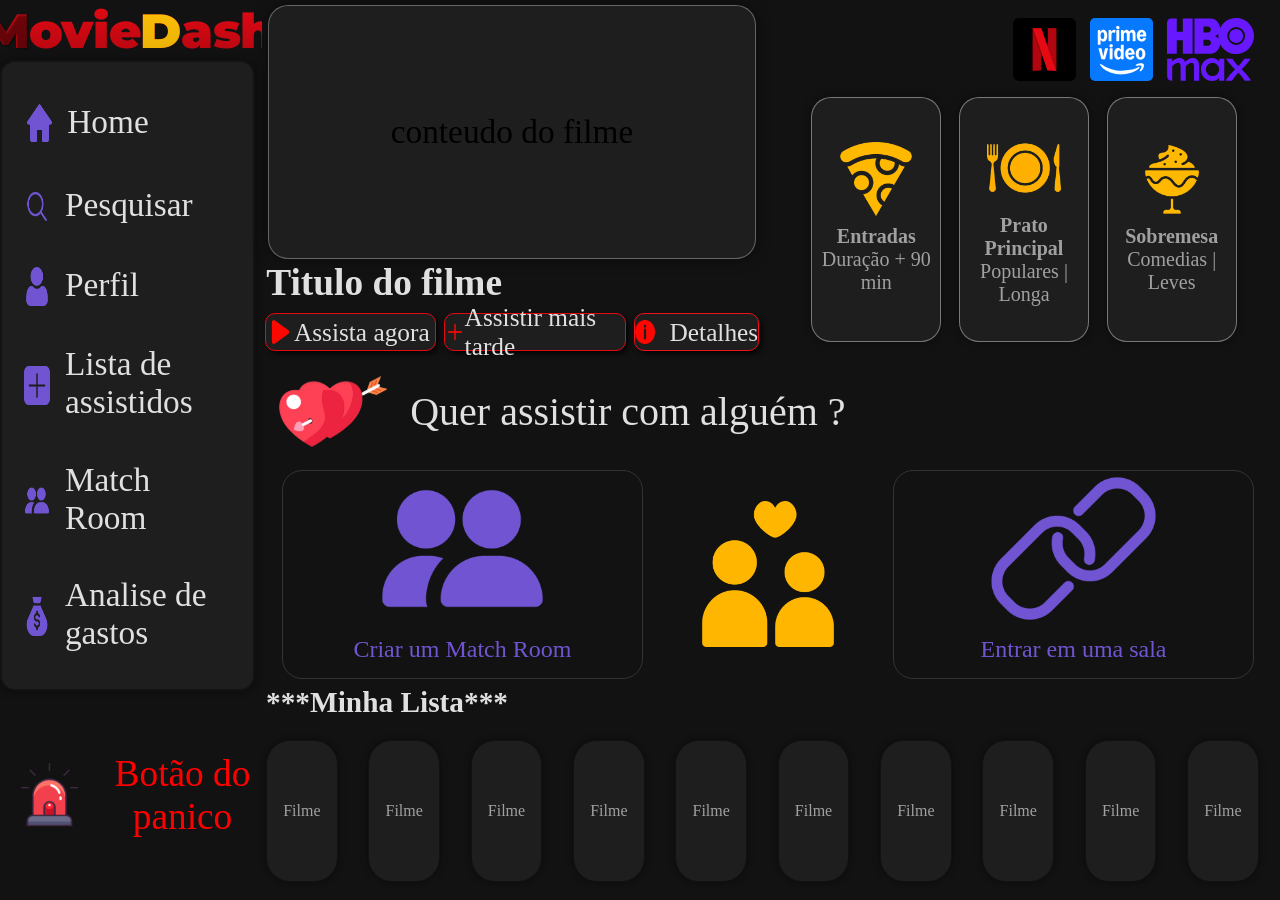
<file: Movie_Dash/index.html>
<!doctype html>
<html lang="Pt-br">
<head>
    <meta charset="UTF-8" />
    <meta name="viewport" content="width=device-width, initial-scale=1.0" />
    <title>Movie Dash</title>
    <link rel="stylesheet" href="./style/styles.css">
</head>

<body>
    <nav id="barra_lateral">
    
       <div class="moviedash-logo">
  <span class="m-letter">M</span><span class=" rest-letters">ovie</span><span class="d-letter">D</span><span class="rest-letters">ash</span>
</div>

        <div id="nav_lateral">
        <div class="incaps_lat" onclick="acess_home()" >
            <div id="home">
                <img src="./Imagens/casa.png" class="icn_lat">
                <div class="cont_nav">Home </div>
            </div>
        </div>
        <div class="incaps_lat" onclick="acess_search()">
            <div id="pesquisar">
            <img src="./Imagens/lupa.png" class="icn_lat" />
            <div class="cont_nav">Pesquisar</div>
        </div>
        </div>
        <div class="incaps_lat" onclick="acess_profile()">
            <div id="perfil">
            <img src="./Imagens/do-utilizador.png" class="icn_lat" />
            <div class="cont_nav">Perfil</div>
           
        </div>
        </div>
        <div class="incaps_lat" onclick="acess_watchlist()">
            <div id="lista_de_assistidos">
            <img src="./Imagens/mais.png" class="icn_lat" />
            <div class="cont_nav">Lista de assistidos</div>
        </div>
        </div>
        <div class="incaps_lat" onclick="acess_match_room()">   
            <div id="match_room"> 
            <img src="./Imagens/pessoas.png" class="icn_lat" />
            <div class="cont_nav">Match Room</div>
        </div>        
        </div>
        <div class="incaps_lat" onclick="acess_speanding()">
            <div id="analise_de_gastos">
            <img src="./Imagens/dinheiro.png" class="icn_lat" />
            <div class="cont_nav">Analise de gastos</div>
        </div>
        </div>
    
    </div>

    <div id="botao_panico">
       <div id="cont_panico">
        <img
            id="img_panico"
            src="./Imagens/sirene.png"
            alt="Imagem de uma sirene simulando o botão panico"
            />
            <p>Botão do panico</p>
        </div> 
    </div>
    </nav>

    <main>

    <!-- todo conteudo da pagina lado esquerdo -->

    <div id="container">
        <!-- conteudo lado direto  -->
        <div id="catalago_filme">
          <div id="post_film">conteudo do filme</div>
          <div id="tit_film">
            <h6>Titulo do filme</h6>
          </div>
          <div id="botoes_catalago">
            <div id="btn_escolha">
              <img
                class="incaps_img_escolha"
                src="./Imagens/botao-play-ponta-de-seta.png"
                alt=""
              />
              <div class="txt_btn_incapsu">Assista agora</div>
            </div>
            <div id="btn_escolha_mais_tarde">
              <img
                class="incaps_img_escolha"
                src="./Imagens/mais (2).png"
                alt=""
              />
              <div class="txt_btn_incapsu">Assistir mais tarde</div>
            </div>
            <div id="btn_escolha_info">
              <img
                class="incaps_img_escolha"
                src="./Imagens/em-formacao.png"
                alt=""
              />
              <div class="txt_btn_incapsu">Detalhes</div>
            </div>
          </div>
        </div>
        <!-- conteudo lado esquerdo -->

        <div id="escolha_filme">

        <div id="container_escolha_filmes">

            <div id="lista_logos">
              <img src="./Imagens/Netflix_icon.svg" alt="Logo da Netflix" />
              <img
                src="./Imagens/Amazon_Prime_Video_logo_(2024).svg"
                alt="Logo da Prime video "
              />
              <img id="HBO_max" src="./Imagens/HBO_Max_(2025).svg" alt="Logo da Max " />
            </div>

            <div id="lista_selecao_pedidos">

                <div class="selecao">
                    <div class="selecao_cont">
                            <div class="img_selecao">
                                <img src="./Imagens/pizza.png" alt="Pizza" />
                            </div>

                            <p>
                            <strong>Entradas</strong> <br />
                            Duração + 90 min
                            </p>
                    </div>
            </div>

            <div class="selecao">
                <div class="selecao_cont">
                        <div class="img_selecao">
                        <img src="./Imagens/garfo-e-faca-de-prato.png" alt="Prato com talheres" />
                        </div>
                        <p>
                        <strong>Prato Principal </strong> <br/>
                        <g>Populares | Longa </g>
                        </p>
                </div>

            </div>

            <div class="selecao">
                <div class="selecao_cont">
                            <div class="img_selecao">
                            <img src="./Imagens/creme.png" alt="sobremesa" />
                            </div>
                            <p>
                            <strong>Sobremesa</strong> <br />
                            <g>Comedias |  Leves</g>
                            </p>
                </div>

            </div>

            </div>

        </div>

        </div>

    </div>
    <!-- assitir com alguem -->
     <div id="assitir_com_alguem">
        <div id="assistir_com_alg_titulo">
            <img src="./Imagens/Coracao.svg" alt="Icone de Coração">
            <p>Quer assistir com alguém ?</p>
        </div>
        <div id="assitir_com_alguem_btn">
                <div class="assistir_botoes">
                    <img class="img_assistir_btn" src="./Imagens/pessoas.png" alt="Icone de pessoas ">
                    <p>Criar um Match Room</p>

                </div>

                <img id="assistir_casal_centro" src="./Imagens/casal.png" alt="icones de duas pessoas">

                <div class="assistir_botoes">
                        <img class="img_assistir_btn" src="./Imagens/corrente (1).png" alt="Icone de uma corrente">
                        <p>Entrar em uma sala</p>
                </div>
           
        </div>
       

     </div>

     <!-- assistidos -->

     <div id="assistidos">
        <div id="tit_assist">
            <h5>***Minha Lista***</h5>
        </div>

        <div id="minha_lista">
            <div class="und_list">Filme</div>
            <div class="und_list">Filme</div>
            <div class="und_list">Filme</div>
            <div class="und_list">Filme</div>
            <div class="und_list">Filme</div>
            <div class="und_list">Filme</div>
            <div class="und_list">Filme</div>
            <div class="und_list">Filme</div>
            <div class="und_list">Filme</div>
            <div class="und_list">Filme</div>
            <div class="und_list">Filme</div>
            <div class="und_list">Filme</div>
            <div class="und_list">Filme</div>
            <div class="und_list">Filme</div>
            <div class="und_list">Filme</div>
            <div class="und_list">Filme</div> 
            
        </div>


     </div>
    </main>
    <script src="scripts/script.js"></script>
</body>
</html>
</file>
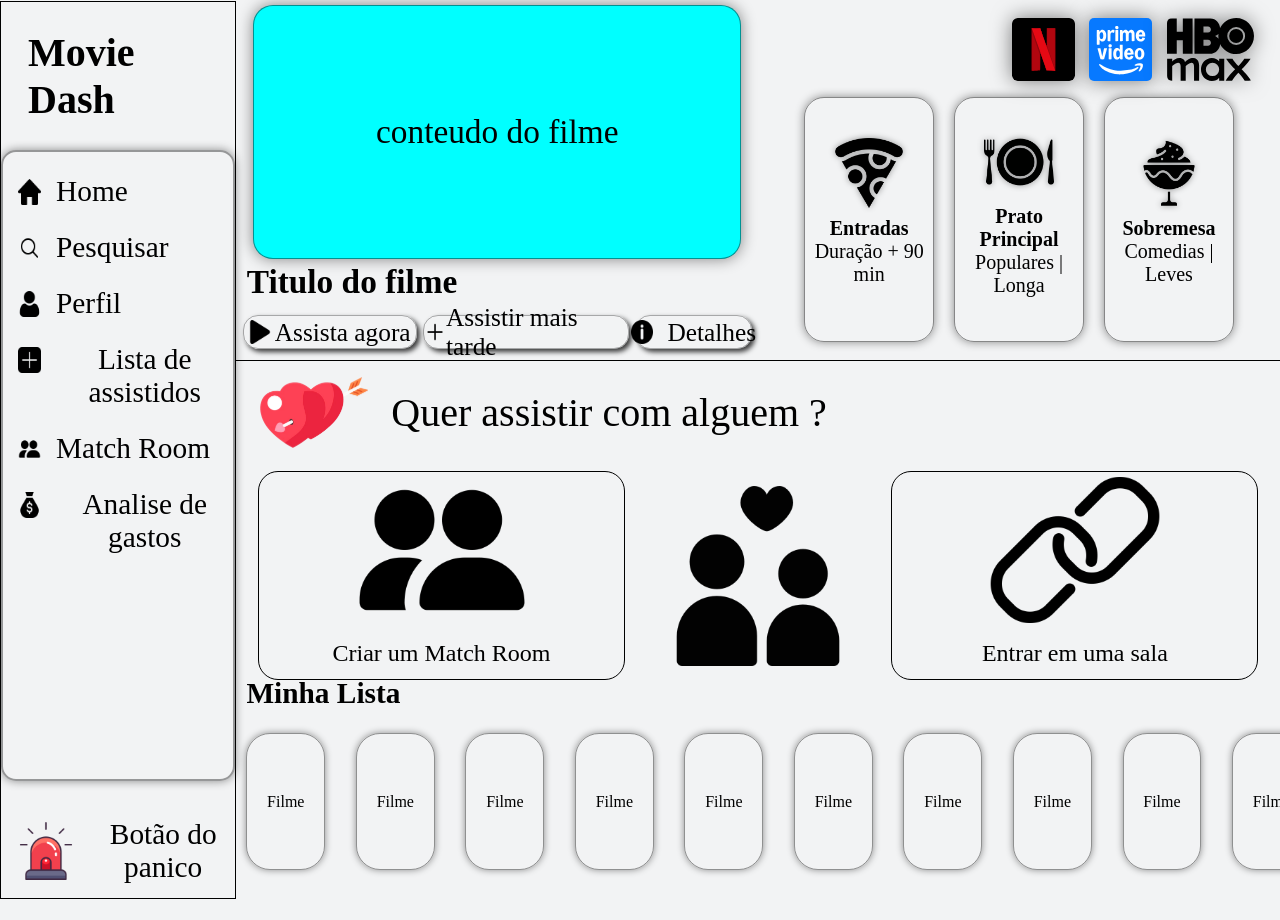
<file: Movie_Dash/pages/index.html>
<!doctype html>
<html lang="Pt-br">
<head>
    <meta charset="UTF-8" />
    <meta name="viewport" content="width=device-width, initial-scale=1.0" />
    <title>Movie Dash</title>
    <link rel="stylesheet" href="../style/style_index.css">
</head>

<body>
    <nav id="barra_lateral">
    
        <h1>Movie Dash</h1>

        <div id="nav_lateral">
        <div class="incaps_lat">
            <img src="../Imagens/casa.png" class="icn_lat" />
            <div class="cont_nav">Home</div>
        </div>
        <div class="incaps_lat">
            <img src="../Imagens/lupa.png" class="icn_lat" />
            <div class="cont_nav">Pesquisar</div>
        </div>
        <div class="incaps_lat">
            <img src="../Imagens/do-utilizador.png" class="icn_lat" />
            <div class="cont_nav">Perfil</div>
        </div>
        <div class="incaps_lat">
            <img src="../Imagens/mais.png" class="icn_lat" />
            <div class="cont_nav">Lista de assistidos</div>
        </div>
        <div class="incaps_lat">
            <img src="../Imagens/pessoas.png" class="icn_lat" />
            <div class="cont_nav">Match Room</div>
        </div>
        <div class="incaps_lat">
            <img src="../Imagens/dinheiro.png" class="icn_lat" />
            <div class="cont_nav">Analise de gastos</div>
        </div>
    
    </div>

    <div id="botao_panico">
        <img
            id="img_panico"
            src="../Imagens/sirene.png"
            alt="Imagem de uma sirene simulando o botão panico"
            />
            <p>Botão do panico</p>
    </div>
    </nav>

    <main>
    <!-- todo conteudo da pagina lado esquerdo -->

    <div id="container">
        <!-- conteudo lado direto  -->
        <div id="catalago_filme">
          <div id="post_film">conteudo do filme</div>
          <div id="tit_film">
            <h6>Titulo do filme</h6>
          </div>
          <div id="botoes_catalago">
            <div id="btn_escolha">
              <img
                class="incaps_img_escolha"
                src="../Imagens/botao-play-ponta-de-seta.png"
                alt=""
              />
              <div class="txt_btn_incapsu">Assista agora</div>
            </div>
            <div id="btn_escolha_mais_tarde">
              <img
                class="incaps_img_escolha"
                src="../Imagens/mais (2).png"
                alt=""
              />
              <div class="txt_btn_incapsu">Assistir mais tarde</div>
            </div>
            <div id="btn_escolha_info">
              <img
                class="incaps_img_escolha"
                src="../Imagens/em-formacao.png"
                alt=""
              />
              <div class="txt_btn_incapsu">Detalhes</div>
            </div>
          </div>
        </div>
        <!-- conteudo lado esquerdo -->

        <div id="escolha_filme">

        <div id="container_escolha_filmes">

            <div id="lista_logos">
              <img src="../Imagens/Netflix_icon.svg" alt="Logo da Netflix" />
              <img
                src="../Imagens/Amazon_Prime_Video_logo_(2024).svg"
                alt="Logo da Prime video "
              />
              <img src="../Imagens/HBO_Max_(2025).svg" alt="Logo da Max " />
            </div>

            <div id="lista_selecao_pedidos">

                <div class="selecao">
                    <div class="selecao_cont">
                            <div class="img_selecao">
                                <img src="../Imagens/pizza.png" alt="Pizza" />
                            </div>

                            <p>
                            <strong>Entradas</strong> <br />
                            <g>Duração + 90 min</g>
                            </p>
                    </div>
            </div>

            <div class="selecao">
                <div class="selecao_cont">
                        <div class="img_selecao">
                        <img src="../Imagens/garfo-e-faca-de-prato.png" alt="Prato com talheres" />
                        </div>
                        <p>
                        <strong>Prato Principal </strong> <br/>
                        <g>Populares | Longa </g>
                        </p>
                </div>

            </div>

            <div class="selecao">
                <div class="selecao_cont">
                            <div class="img_selecao">
                            <img src="../Imagens/creme.png" alt="sobremesa" />
                            </div>
                            <p>
                            <strong>Sobremesa</strong> <br />
                            <g>Comedias |  Leves</g>
                            </p>
                </div>

            </div>

            </div>

        </div>

        </div>

    </div>
    <!-- assitir com alguem -->
     <div id="assitir_com_alguem">
        <div id="assistir_com_alg_titulo">
            <img src="../Imagens/Coracao.svg" alt="Icone de Coração">
            <p>Quer assistir com alguem ?</p>
        </div>
        <div id="assitir_com_alguem_btn">
                <div class="assistir_botoes">
                    <img class="img_assistir_btn" src="../Imagens/pessoas.png" alt="Icone de pessoas ">
                    <p>Criar um Match Room</p>

                </div>

                <img src="../Imagens/casal.png" alt="icones de duas pessoas">

                <div class="assistir_botoes">
                        <img class="img_assistir_btn" src="../Imagens/corrente (1).png" alt="Icone de uma corrente">
                        <p>Entrar em uma sala</p>
                </div>
           
        </div>
       

     </div>

     <!-- assistidos -->

     <div id="assistidos">
        <div id="tit_assist">
            <h5>Minha Lista</h5>
        </div>

        <div id="minha_lista">
            <div class="und_list">Filme</div>
            <div class="und_list">Filme</div>
            <div class="und_list">Filme</div>
            <div class="und_list">Filme</div>
            <div class="und_list">Filme</div>
            <div class="und_list">Filme</div>
            <div class="und_list">Filme</div>
            <div class="und_list">Filme</div>
            <div class="und_list">Filme</div>
            <div class="und_list">Filme</div>
            <div class="und_list">Filme</div>
            <div class="und_list">Filme</div>
            <div class="und_list">Filme</div>
            <div class="und_list">Filme</div>
            <div class="und_list">Filme</div>
            <div class="und_list">Filme</div> 
            
        </div>


     </div>

    </main>
</body>
</html>
</file>
<file: Movie_Dash/style/styles.css>
/* Importando a fonte moderna */
@import url('https://fonts.googleapis.com/css2?family=Montserrat:wght@900&display=swap');

.moviedash-logo {
  font-family: 'Montserrat', sans-serif;
  font-size: 48px; /* ajuste conforme necessário para o topo da sidebar */
  font-weight: 900;
  letter-spacing: -1px; /* Espaçamento apertado para criar o bloco visual */
  display: inline-block;
  cursor: pointer;
  justify-content: center;
  align-items: center;
  display: flex;
  
  /* Gradiente sutil para profundidade (como na logo da Netflix) */
  background: linear-gradient(180deg, #E50914 0%, #B20710 100%);
  -webkit-background-clip: text;
  -webkit-text-fill-color: transparent;
  
  /* Efeito de curva sutil na parte inferior */
  transform: scaleX(1.05);
}

.m-letter {
  /* Adicionando um leve efeito 3D ou curva sutil na primeira letra */
  text-shadow: 1px 1px 2px rgba(0,0,0,0.5);
}

.d-letter {
  /* Toque de cor diferente para o "Dash" para dar dinamismo */
  background: linear-gradient(180deg, #FFC107 0%, #E6AE06 100%);
  -webkit-background-clip: text;
  -webkit-text-fill-color: transparent;
}
*{
    margin: 0;
    padding: 0;
}
body{
    display: flex;
    background-color:#121212;

    
} 
#barra_lateral{
   
    width: 20vw;
    height: 99.6vh;
    justify-content: center;
    align-self: center;
    
}
#barra_lateral h1{
    padding: 2vh;
    font-size: 30pt;
    
}
.cont_nav{
    font-size: 25pt;
    margin-left: 15px;
}
#nav_lateral{
    background-color: #1E1E1E;
    flex-direction: column;
    display: flex;
    width: 19.63vw;
    height: 70%;
    justify-content: space-evenly;
    border: solid rgba(0, 0, 0, 0.381) 2px;
    border-radius: 15px;
    box-shadow: 0px 0px 10px  rgba(0, 0, 0, 0.436); 
    color: #E0E0E0; 
    
}
.icn_lat{
    filter: invert(34%) sepia(87%) saturate(2853%) hue-rotate(238deg) brightness(88%) contrast(85%);
    height: 4.3vh;
    width: 2vw;
    margin-top: 2%;
    
}

/* fazer um id para cada incapsulamento e seguir de 1 ao 6 */
.incaps_lat{
    display: flex;
    cursor: pointer;
    margin-left: 20px;
}
#home{   
    display: flex; 
    width:53%;
    transition: all 0.3s ease;
    border-radius: 15px ;
    padding: 2%;
    align-items: center;
    
}
#home:hover {
    margin-left: 15px;
    background-color: #3b3b3bb9;
    border-radius: 15px;
    width: 45% ;
    border: solid #121212c2;
    padding: 2%;
    
    
}
#pesquisar{   
    display: flex; 
    width:63%;
    transition: all 0.3s ease;
    border-radius: 15px ;
    padding: 1%;
    align-items: center;
    
}
#pesquisar:hover {
    margin-left: 15px;
    background-color: #3b3b3bb9;
    border-radius: 15px;
    width: 55% ;
    border: solid #121212c2;
    padding: 2%;
    
    
}
#perfil{   
    display: flex; 
    width:47%;
    transition: all 0.3s ease;
    border-radius: 15px ;
    padding: 1%;
    align-items: center;
    
}
#perfil:hover {
    margin-left: 15px;
    background-color: #3b3b3bb9;
    border-radius: 15px;
    width: 43% ;
    border: solid #121212c2;
    padding: 2%;
    
}
#lista_de_assistidos{   
    display: flex; 
    width:93%;
    transition: all 0.3s ease;
    border-radius: 15px ;
    padding: 1%;
    align-items: center;
    
}
#lista_de_assistidos:hover {
    margin-left: 15px;
    background-color: #3b3b3bb9;
    border-radius: 15px;
    width: 88% ;
    border: solid #121212c2;
    padding: 2%;
    
    
}
#match_room{   
    display: flex; 
    width:73%;
    transition: all 0.3s ease;
    border-radius: 15px ;
    padding: 1%;
    align-items: center;
    
}
#match_room:hover {
    margin-left: 15px;
    background-color: #3b3b3bb9;
    border-radius: 15px;
    width: 68% ;
    border: solid #121212c2;
    padding: 2%;
    
    
}
#analise_de_gastos{   
    display: flex; 
    width:91%;
    transition: all 0.3s ease;
    border-radius: 15px ;
    padding: 1%;
    align-items: center;
    
}
#analise_de_gastos:hover {
    margin-left: 15px;
    background-color: #3b3b3bb9;
    border-radius: 15px;
    width: 85% ;
    border: solid #121212c2;
    padding:2%;
    
    
}


main{
    width: 100vw;
    height: 100vh;
}
/* 1. Container Principal do Botão */
#botao_panico {
    height: 22.9vh;
    display: flex;
    align-items: center;
    justify-content: center;
    cursor: pointer;
    overflow: hidden;
    position: relative;
    border: none;
    /* Suavização de renderização */
    -webkit-font-smoothing: antialiased;
}

/* 2. Conteúdo Interno (O que vai balançar) */
#cont_panico {
    display: flex;
    align-items: center;
    justify-content: center;
    gap: 10px;
    
    /* Configuração da Animação:
       - 6 segundos: para ser bem elegante e nada robótico
       - cubic-bezier: para uma aceleração orgânica (estilo 'seda')
    */
    animation: deslizeOnduladoPremium 6s infinite cubic-bezier(0.45, 0.05, 0.55, 0.95);
    
    /* SOLUÇÕES ANTI-BLUR (NITIDEZ MÁXIMA) */
    will-change: transform;
    transform: translateZ(0); 
    backface-visibility: hidden;
    perspective: 1000;
}

/* 3. A Animação Fluida (Ondulação + Deslize) 
      Usando os pontos que você sugeriu para evitar o aspecto mecânico
*/
@keyframes deslizeOnduladoPremium {
    0%, 100% {
        transform: translate(-10px, 0px) rotate(0deg);
    }
    13% {
        transform: translate(-5px, -2px) rotate(0.3deg);
    }
    25% {
        transform: translate(0px, -4px) rotate(0.6deg);
    }
    40% {
        transform: translate(5px, -2px) rotate(0.3deg);
    }
    50% {
        transform: translate(10px, 0px) rotate(0deg);
    }
    65% {
        transform: translate(5px, 2px) rotate(-0.3deg);
    }
    75% {
        transform: translate(0px, 4px) rotate(-0.6deg);
    }
    85% {
        transform: translate(-5px, 2px) rotate(-0.3deg);
    }
}

/* 4. Efeito de Interação (Opcional) */
#botao_panico:hover {
 /* Um amarelo levemente mais claro no hover */
    transition: background-color 0.3s ease;
}

#botao_panico:active {
    transform: scale(0.98); /* Efeito de clique */
}
#cont_panico p{
    font-size: 28pt;
    color: red;
    text-align: center;
}
#img_panico{
    height: 11vh;
}
/*  lado direito*/
#container{
    display: flex;
    height: 40vh;

}
#catalago_filme{
    display: flex;
    flex-direction: column;
    align-items: center;
    width: 50%;
    
}
#post_film{
    margin-top: 1%;
    height: 28vh;
    width: 38vw;
    border-radius: 20px;
    display: flex;
    justify-content: center;
    align-items: center;
    font-size: 25pt;
    box-shadow: 0px 0px 15px rgba(0, 0, 0, 0.463);
    border:1px solid rgba(196, 196, 196, 0.429);
    cursor: pointer;
    background-color: #1E1E1E;
}
#tit_film{
    width: 100%;
    height: 5.1vh;
    text-align: center;
    align-content: center;
    padding-left: 4%;
}
#tit_film h6{
    align-items: start;
    font-size: 28pt;
    display: flex;
    color: #E0E0E0;
    
}
#botoes_catalago{
    width: 100%;
    height: 6vh;
    display: flex;
    flex-direction: row;
    align-items: center;
    justify-content: space-evenly;
}
#btn_escolha{
    display: flex;
    flex-direction: row;
    align-items: center;
    gap: 4px;
    width: 33%;
    height: 4vh;
    justify-content: center;
    border-radius: 10px;
    box-shadow: 3px 3px 5px rgba(0, 0, 0, 0.757);
   border: 1px solid #E50914;
    cursor: pointer;
    background-color: #1E1E1E;
    color:#E0E0E0;
    transition: all 0.3s ease-in-out;
}
#btn_escolha:hover{
    width: 26%;
    height: 5vh;
    border-radius: 15px;
    cursor: pointer;
    background-color: #e50914a9;
}
#btn_escolha:hover img{
    height: 3vh ;
    width: 1.7vw ;
    filter: brightness(100) invert(5); 
}
#btn_escolha_mais_tarde{
    display: flex;
    flex-direction: row;
    align-items: center;
    width: 35%;
    height: 4vh;
    justify-content: center;
    border-radius: 10px;
    box-shadow: 3px 3px 5px rgba(0, 0, 0, 0.757);
    border: 1px solid #E50914;
    cursor: pointer;
    background-color: #1E1E1E;
    color:#E0E0E0;  
    transition: all 0.2s ease-in-out;
}
#btn_escolha_mais_tarde:hover{
    width: 33%;
    height: 5vh;
    border-radius: 15px;
    cursor: pointer;
    background-color: #e50914a9;
}
#btn_escolha_mais_tarde:hover img{
    height: 3vh ;
    width: 1.7vw ;
    filter: brightness(100) invert(5); 
}
#btn_escolha_info{
    display: flex;
    flex-direction: row;
    align-items: center;
    gap: 15px;
    width: 24%;
    height: 4vh;
    justify-content: center;
    border-radius: 10px;
    box-shadow: 3px 3px 5px rgba(0, 0, 0, 0.757);
    border: 1px solid #f1101b;
    cursor: pointer;
    background-color: #1E1E1E;
    color:#E0E0E0;
    transition: all 0.2s ease-in-out;
   
}

#btn_escolha_info:hover{
    width: 23%;
    height: 5vh;
    border-radius: 15px;
    cursor: pointer;
    background-color: #e50914a9; 
   
    
}
#btn_escolha_info:hover img{
    height: 3vh ;
    width: 1.7vw ;
    filter: brightness(100) invert(5); 
}


.incaps_img_escolha{
    height: 2.6vh;
    width: 1.5vw;
    filter: invert(15%) sepia(99%) saturate(7183%) hue-rotate(360deg) brightness(101%) contrast(106%);

  
}
.txt_btn_incapsu{
    font-size: 19pt;
}
/* lado esquerdo */
#escolha_filme{
    
    height:100%;
    width:50%;
    display: flex;
    flex-direction: column;
    align-items: center;
    justify-content: center;  
}
#container_escolha_filmes{
    height: 90%; 
    width: 90%;  
    display: flex;
    gap: 5%;
    flex-direction: column;


}
#lista_logos{
    height: 7vh;
    width: 100%;
    display: flex;
    justify-content: flex-end;
    gap: 3%;

}
#lista_logos img{
    height: 100%;
    width: auto;
    border-radius: 5px;
    cursor: pointer;
}

#HBO_max{
    filter: invert(13%) sepia(99%) saturate(7183%) hue-rotate(264deg) brightness(101%) contrast(106%);
}
#lista_selecao_pedidos{
 height: 30vh;
 width: 100%;
 display: flex;
 justify-content: space-evenly;
}
.selecao{
    background-color: #1E1E1E;
    height: 90%;
    width: 10vw ;  
    border: 1px solid rgba(255, 249, 249, 0.404);
    border-radius: 20px;
    box-shadow:  0px 0px 10px rgba(0, 0, 0, 0.444);
    cursor: pointer;
    transition: all ease-in-out 0.2s;
    
}
.selecao:hover{
    justify-content: center;
    align-items: center;
    display: flex;
    height: 92%;
    width: 10.8vw ;
    filter: blur(100) brightness(50);
}
.selecao_cont{
    height: 95%;
    width: 10vw ;
    display: flex;
    justify-content: center;
    flex-direction: column;
    
}

.img_selecao{
    height: 40%;
    display: flex;
    justify-content: center;
    align-items: center;
}
.img_selecao img{
    height: 80%;
    filter: invert(85%) sepia(35%) saturate(5894%) hue-rotate(359deg) brightness(103%) contrast(103%);
    
}
.selecao p{
    text-align: center;
    font-size: 15pt;
    color: #A0A0A0;
    gap: 10px;
}
/* sessão assistir com alguem */

#assitir_com_alguem{
    margin-top: 1%;
    height: 34vh;
}
#assistir_com_alg_titulo{
    display: flex;
    height: 27%;
    padding-left: 2%;
    align-items: center;

}
#assistir_com_alg_titulo img {
    height: 100%;
    padding: 3px;
}
#assistir_com_alg_titulo p{
    font-size: 30pt;
    margin-left: 2%;
    text-align: center;
    cursor: default;
    color:  #E0E0E0; 
;
}
#assitir_com_alguem_btn{
    height: 27vh;
    display: flex;
    justify-content: space-around;
    align-items: center;
    
    
}
.assistir_botoes{
    height: 85%;
    width: 35%;
    border: 1px solid #333333;
    border-radius: 20px;
    cursor: pointer;
    display: flex;
    flex-direction: column;
    justify-content: center;
    align-items: center;
    transition: all ease-in 0.2s;
}
.assistir_botoes img{
    height: 85%;
    filter: invert(34%) sepia(87%) saturate(2853%) hue-rotate(238deg) brightness(88%) contrast(85%);
}
.assistir_botoes:hover{
    height: 90%;
    width: 38%;
}

.assistir_botoes p {
    font-size: 18pt;
    margin-bottom: 25px;   
     filter: invert(34%) sepia(87%) saturate(2853%) hue-rotate(238deg) brightness(88%) contrast(85%);
}
#assistir_casal_centro{
    height: 60%;
    filter: invert(85%) sepia(35%) saturate(5894%) hue-rotate(359deg) brightness(103%) contrast(103%);
}

/* assistidos */


/* ajustar ao scroll para a direita e não mmovimentar a pagina por inteiro, somente a div assistidos */
#assistidos{
    height: 24vh;
    display: flex;
    flex-direction: column;
    position: fixed;
    
}
#tit_assist h5 {
    padding: 10px;
    padding-left: 10px;
    font-size: 22pt;
    color: #E0E0E0;
}#minha_lista{
    height: 25vh;
    width: 80vw;
    display: flex;
    flex-direction: row;;
    align-items: center;
    white-space: nowrap;
    overflow-x: scroll; 
    overflow-y: hidden;
    padding: 10px;
    gap: 3%;
    
}
#minha_lista::-webkit-scrollbar {
    height: 8px;
}

#minha_lista::-webkit-scrollbar-thumb {
    background: #ccc;
    border-radius: 13px;
}
.und_list{ 
    flex-shrink: 0;
    height: 98%;
    width: 6.8%;
    transition: all ease-out 0.2s;
    background-color: #1E1E1E;
    color: #A0A0A0;
    border: 1px solid rgba(0, 0, 0, 0.408);
    border-radius: 24px;
    cursor: pointer;
    box-shadow: 0px 0px 7px rgba(0, 0, 0, 0.432);
    /* alterar */
    align-items: center;
    justify-content: center;
    display: flex;
     /* alterar */

}
.und_list:hover{
    height: 105%;
    width: 7%;
    background-color: #3b3b3b;

}
</file>
<file: Movie_Dash/style/style_index.css>
*{
    margin: 0;
    padding: 0;
}
body{
    display: flex;
    background-color:#F2F3F4;
    
} 
#barra_lateral{
    border: #000000 1px solid;
    width: 20vw;
    height: 99.6vh;
    justify-content: center;
    align-self: center;
    
}
#barra_lateral h1{
    padding: 3vh;
    font-size: 30pt;
    
}
.cont_nav{
    font-size: 22pt;
    margin-left: 15px;
}
#nav_lateral{
    flex-direction: column;
    display: flex;
    width: 18vw;
    height: 70%;
    border: solid rgba(0, 0, 0, 0.381) 2px;
    border-radius: 15px;
    box-shadow: 0px 0px 10px  rgba(0, 0, 0, 0.436);  
    
}
.icn_lat{

    height: 2.9vh;
    width: 1.8vw;
    margin-top: 2%;
}
.incaps_lat{
    display: flex;
    text-align: center;
    margin-left: 15px;
    margin-top: 10%;
    cursor: pointer;
    
}
main{
    width: 100vw;
    height: 100vh;
}
#container{
    display: flex;
    height: 40vh;
    border-bottom: solid 1px;
}
#botao_panico{
    height: 15.5%;
    display: flex;
    align-items: center;
    cursor: pointer;
}
#botao_panico p{
    font-size: 22pt;
    text-align: center;
}
#img_panico{
    height: 10vh;
}
/*  lado direito*/
#catalago_filme{
    display: flex;
    flex-direction: column;
    align-items: center;
    width: 50%;
    
}
#post_film{
    margin-top: 1%;
    height: 28vh;
    width: 38vw;
    border-radius: 20px;
    background-color: aqua;
    display: flex;
    justify-content: center;
    align-items: center;
    font-size: 25pt;
    box-shadow: 0px 0px 15px rgba(0, 0, 0, 0.463);
    border:1px solid rgba(0, 0, 0, 0.429);
    cursor: pointer;
}
#tit_film{
    width: 100%;
    height: 5.1vh;
    text-align: center;
    align-content: center;
    padding-left: 4%;
}
#tit_film h6{
    align-items: start;
    font-size: 25pt;
    display: flex;
    
}
#botoes_catalago{
    width: 100%;
    height: 6vh;
    display: flex;
    flex-direction: row;
    align-items: center;
    justify-content: space-evenly;
}
#btn_escolha{
    display: flex;
    flex-direction: row;
    align-items: center;
    gap: 4px;
    width: 33%;
    height: 3.5vh;
    justify-content: center;
    border-radius: 15px;
    box-shadow: 3px 3px 5px rgba(0, 0, 0, 0.757);
    border: 1px solid rgba(0, 0, 0, 0.309);
    cursor: pointer;
}
#btn_escolha_mais_tarde{
    display: flex;
    flex-direction: row;
    align-items: center;
    width: 39%;
    height: 3.5vh;
    justify-content: center;
    border-radius: 15px;
    box-shadow: 3px 3px 5px rgba(0, 0, 0, 0.757);
    border: 1px solid rgba(0, 0, 0, 0.309);
    cursor: pointer;
}
#btn_escolha_info{
    display: flex;
    flex-direction: row;
    align-items: center;
    gap: 15px;
    width: 22%;
    height: 3.5vh;
    justify-content: center;
    border-radius: 15px;
    box-shadow: 3px 3px 5px rgba(0, 0, 0, 0.757);
    border: 1px solid rgba(0, 0, 0, 0.309);
    cursor: pointer;
}
.incaps_img_escolha{
    height: 2.6vh;
    width: 1.7vw;
}
.txt_btn_incapsu{
    font-size: 19pt;
}
/* lado esquerdo */
#escolha_filme{
    
    height:100%;
    width:50%;
    display: flex;
    flex-direction: column;
    align-items: center;
    justify-content: center;  
}
#container_escolha_filmes{
    height: 90%; 
    width: 90%;  
    display: flex;
    gap: 5%;
    flex-direction: column;


}
#lista_logos{
    height: 7vh;
    width: 100%;
    display: flex;
    justify-content: flex-end;
    gap: 3%;

}
#lista_logos img{
    height: 100%;
    width: auto;
    filter:drop-shadow( 0px 0px 10px rgba(0, 0, 0, 0.504));
    border-radius: 5px;
    cursor: pointer;
}
#lista_selecao_pedidos{
 height: 30vh;
 width: 100%;
 display: flex;
 justify-content: space-evenly;
}
.selecao{
    height: 90%;
    width: 10vw ;  
    border: solid 1px rgba(0, 0, 0, 0.446);
    border-radius: 20px;
    box-shadow:  0px 0px 10px rgba(0, 0, 0, 0.444);
    cursor: pointer;
    
}
.selecao_cont{
    height: 90%;
    width: 10vw ;
    display: flex;
    justify-content: center;
    flex-direction: column;
}
.img_selecao{
    height: 40%;
    display: flex;
    justify-content: center;
    align-items: center;
}
.img_selecao img{
    height: 80%;
    filter: drop-shadow(0px 0px 3px rgba(0, 0, 0, 0.381));
    
}
.selecao p{
    text-align: center;
    font-size: 15pt;
    gap: 10px;
}
/* sessão assistir com alguem */

#assitir_com_alguem{
    margin-top: 1%;
    height: 34vh;
}
#assistir_com_alg_titulo{
    display: flex;
    height: 27%;
    padding-left: 2%;
    align-items: center;

}
#assistir_com_alg_titulo img {
    height: 100%;
    padding: 3px;
}
#assistir_com_alg_titulo p{
    font-size: 30pt;
    margin-left: 2%;
    text-align: center;
    cursor: default;
}
#assitir_com_alguem_btn{
    height: 27vh;
    display: flex;
    justify-content: space-around;
    align-items: center;
    
}
#assitir_com_alguem_btn img{
    height: 20vh;
}
.assistir_botoes{
    height: 85%;
    width: 35%;
    border: 1px solid;
    border-radius: 20px;
    cursor: pointer;
    display: flex;
    flex-direction: column;
    justify-content: center;
    align-items: center;
}

.assistir_botoes p {
    font-size: 18pt;
    margin-bottom: 25px;   
}

/* assistidos */


/* ajustar ao scroll para a direita e não mmovimentar a pagina por inteiro, somente a div assistidos */
#assistidos{
    height: 24vh;
    display: flex;
    flex-direction: column;
    position: fixed;
    
}
#tit_assist h5 {
    margin: 0;
    padding-left: 10px;
    font-size: 22pt;
}#minha_lista{
    height: 23vh;
    width: 80vw;
    display: flex;
    flex-direction: row;;
    align-items: center;
    white-space: nowrap;
    overflow-x: scroll; 
    overflow-y: hidden;
    padding: 10px;
    gap: 3%;
    
}
#minha_lista::-webkit-scrollbar {
    height: 8px;
}

#minha_lista::-webkit-scrollbar-thumb {
    background: #ccc;
    border-radius: 13px;
}
.und_list{ 
    flex-shrink: 0;
    height: 15vh;
    width: 6vw;
    
    border: 1px solid rgba(0, 0, 0, 0.408);
    border-radius: 24px;
    cursor: pointer;
    box-shadow: 0px 0px 7px rgba(0, 0, 0, 0.432);
    /* alterar */
    align-items: center;
    justify-content: center;
    display: flex;
     /* alterar */

}
</file>
